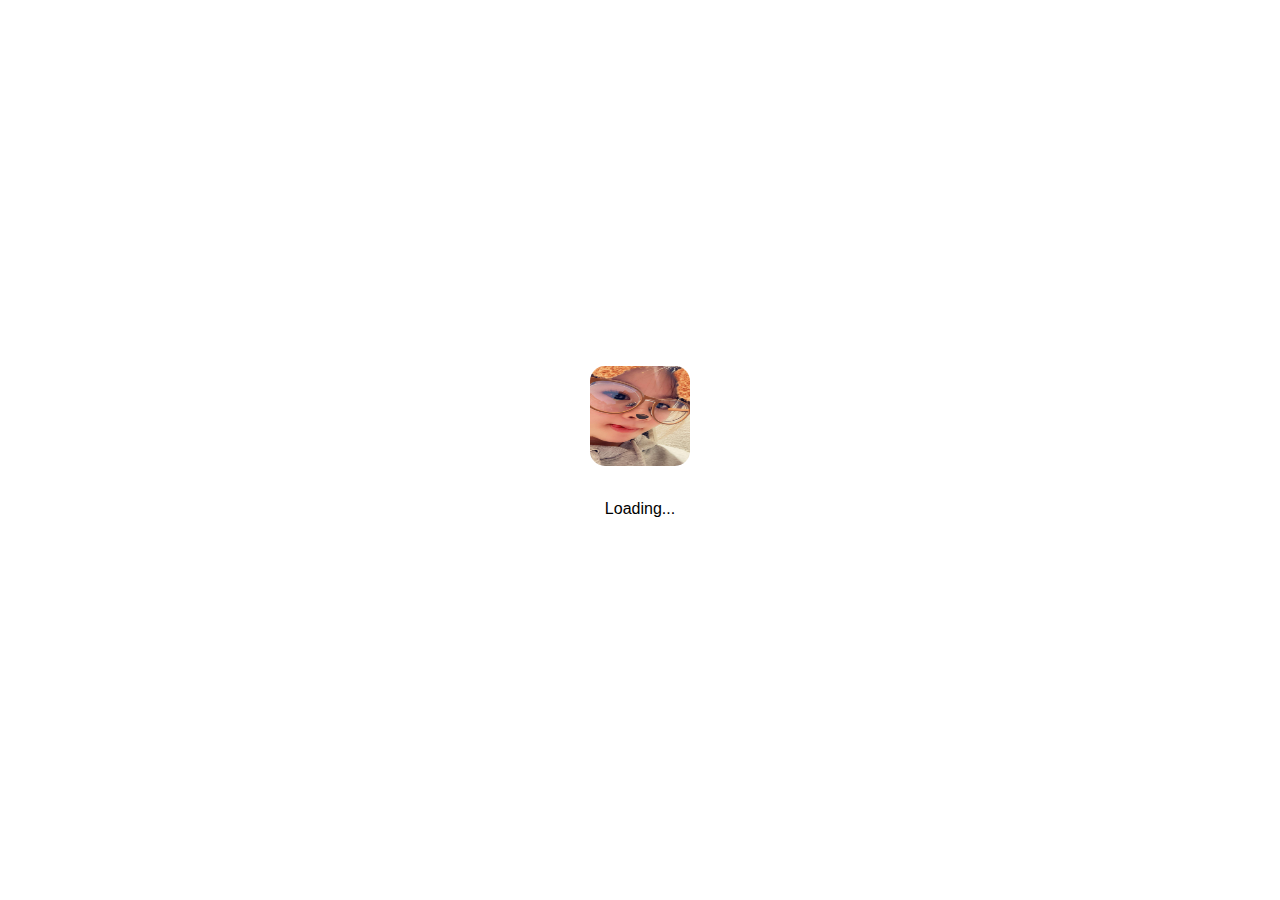
<file: index.html>
<!DOCTYPE html>
<html lang="en">
<head>
  <meta charset="UTF-8">
  <meta name="viewport" content="width=device-width, initial-scale=1.0">
  <title>Loading Screen</title>
  <link rel="stylesheet" href="style.css">
</head>
<body>
  <!-- Loading Screen -->
  <div id="loading-screen">
    <img src="start.jpg" alt="Loading Image" id="loading-image">
    <br>
    <p>Loading...</p>
  </div>

  <!-- Main Content -->
  <div id="main-content" class="hidden">
    <button id="begin-button">Begin</button>
  </div>

  <script src="script.js"></script>
</body>
</html>
</file>
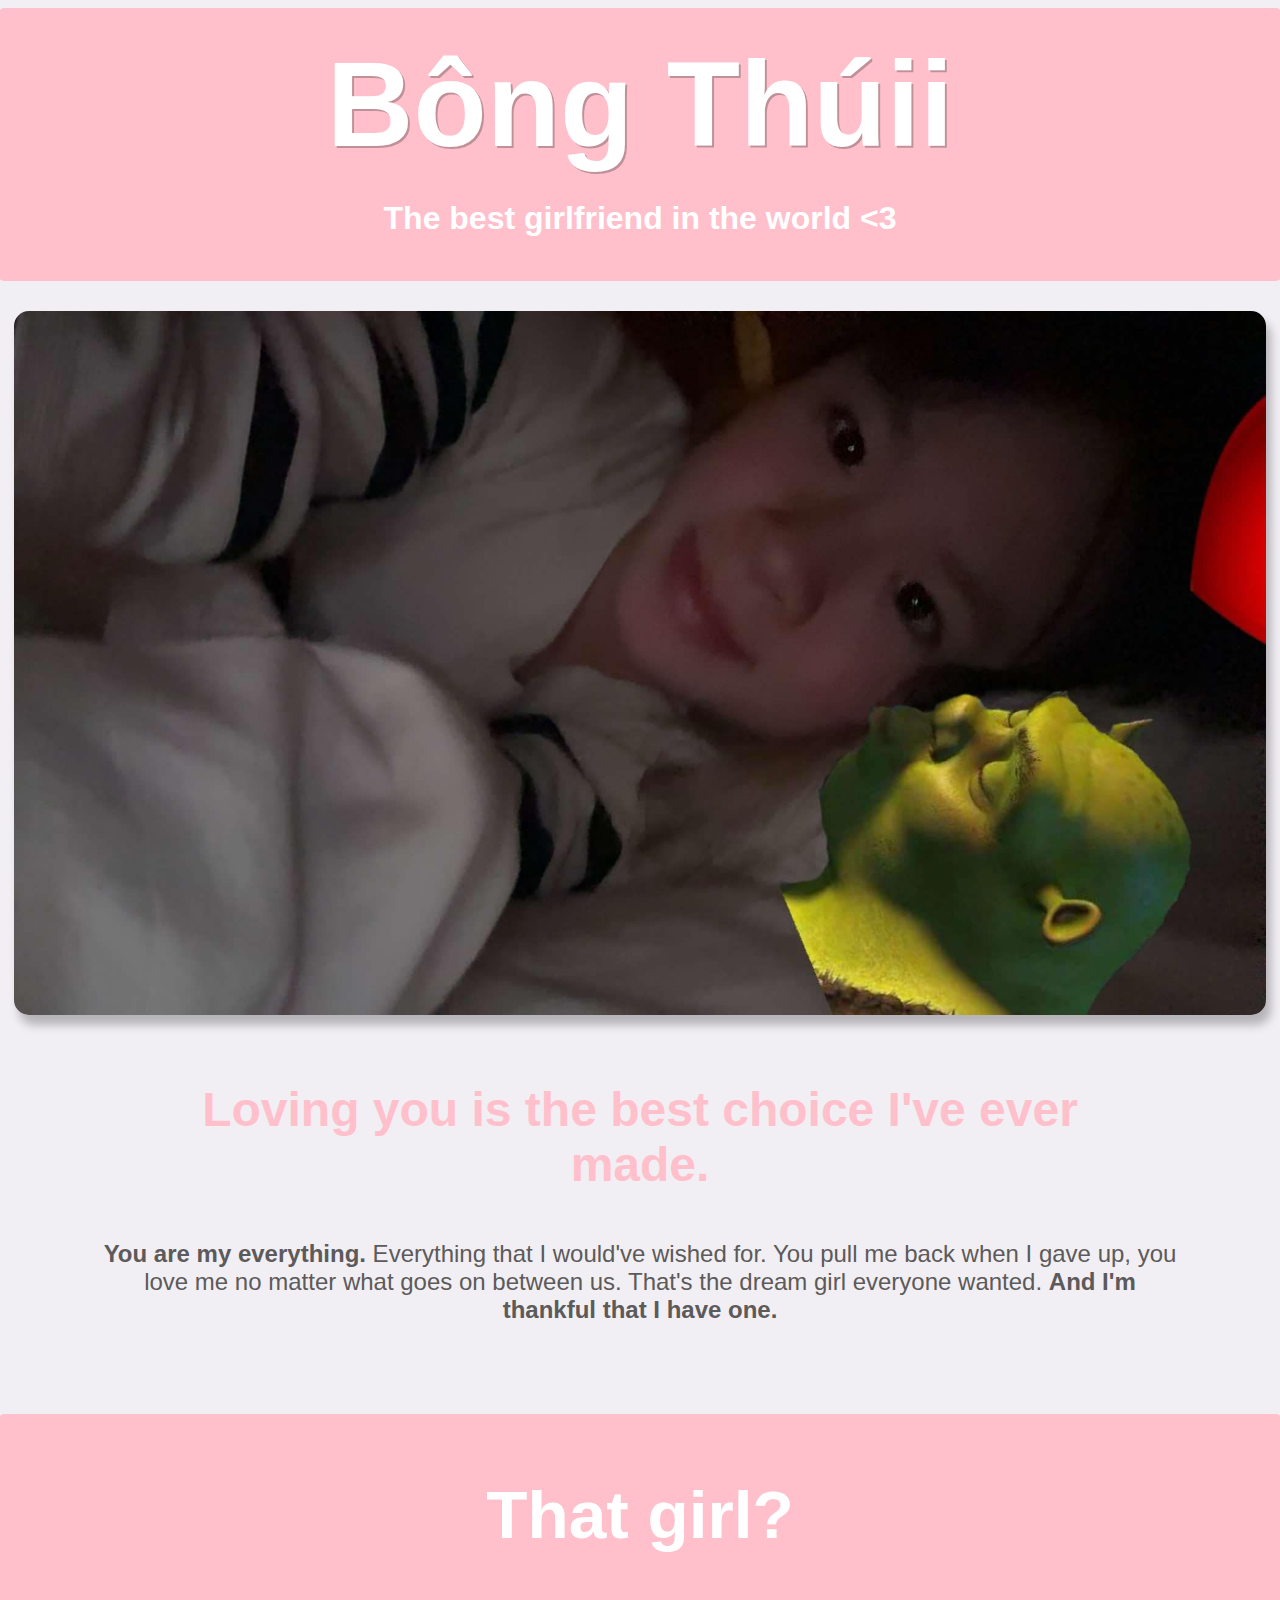
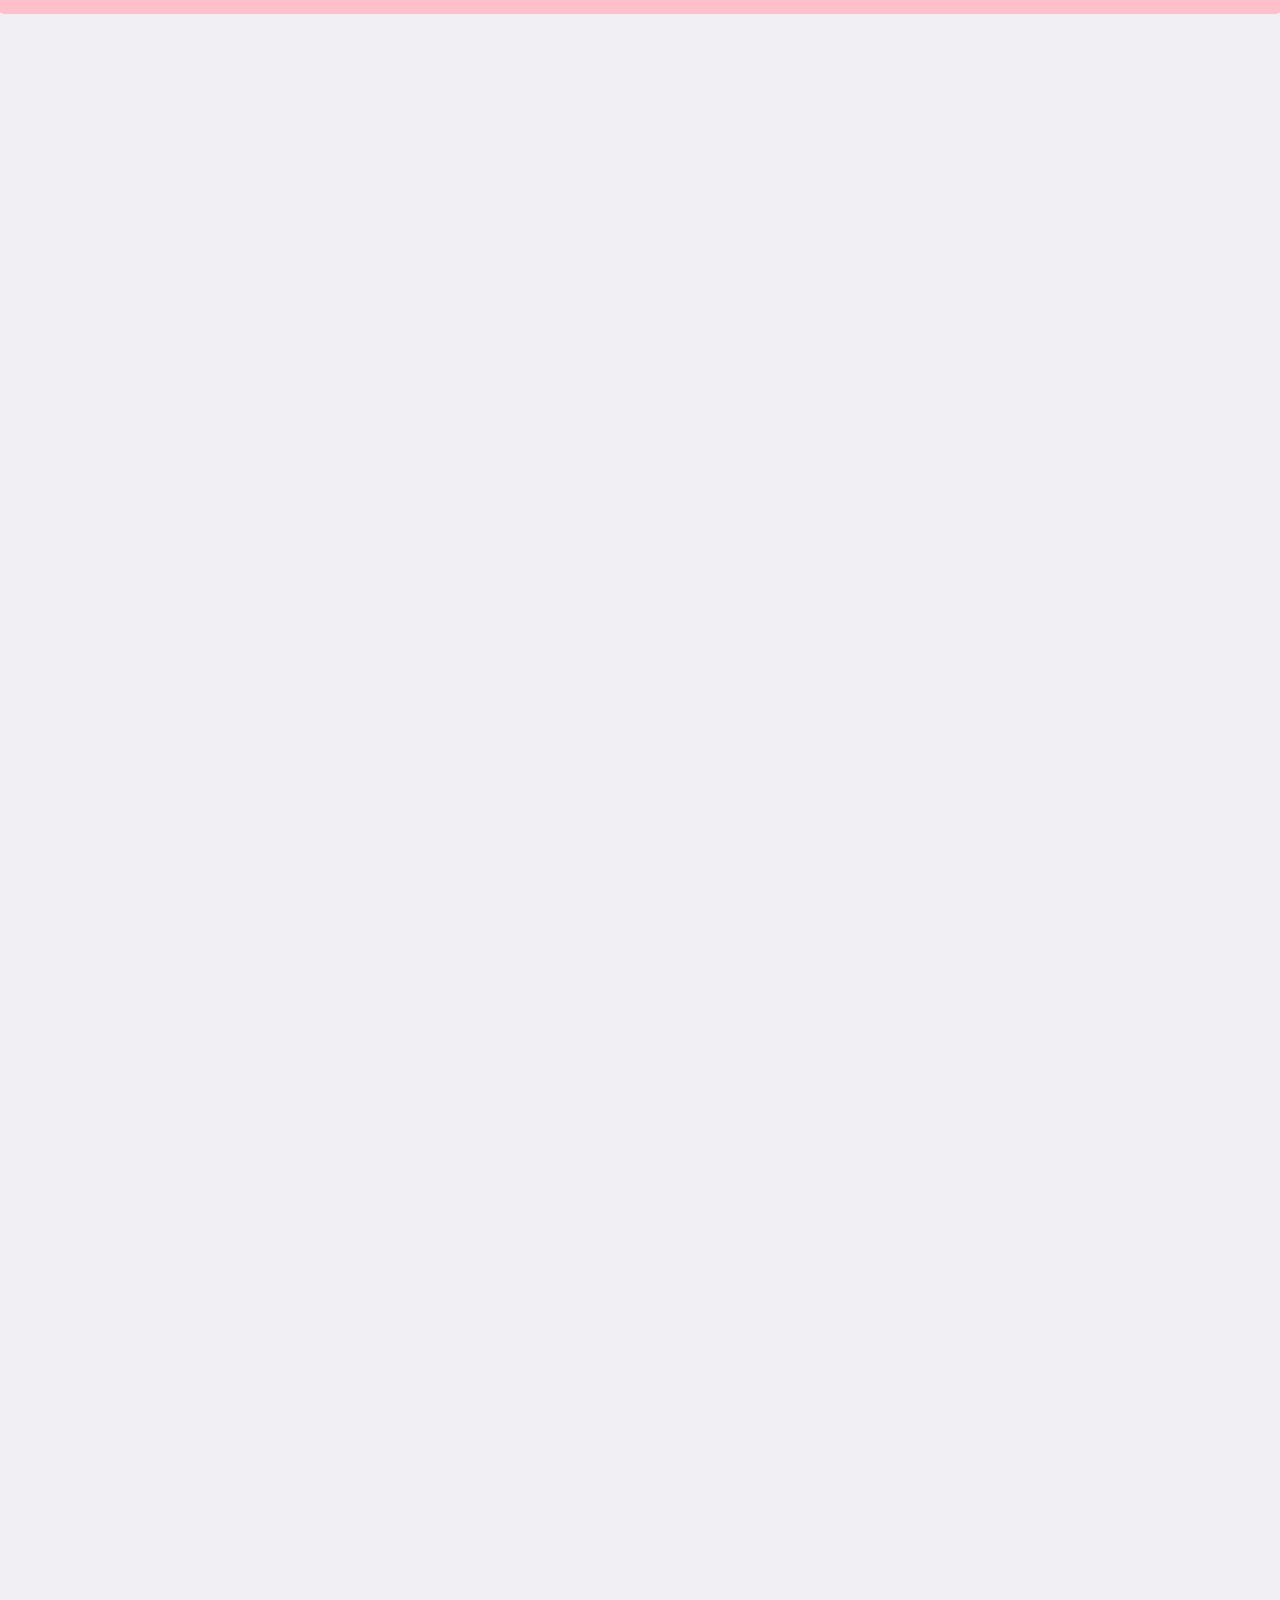
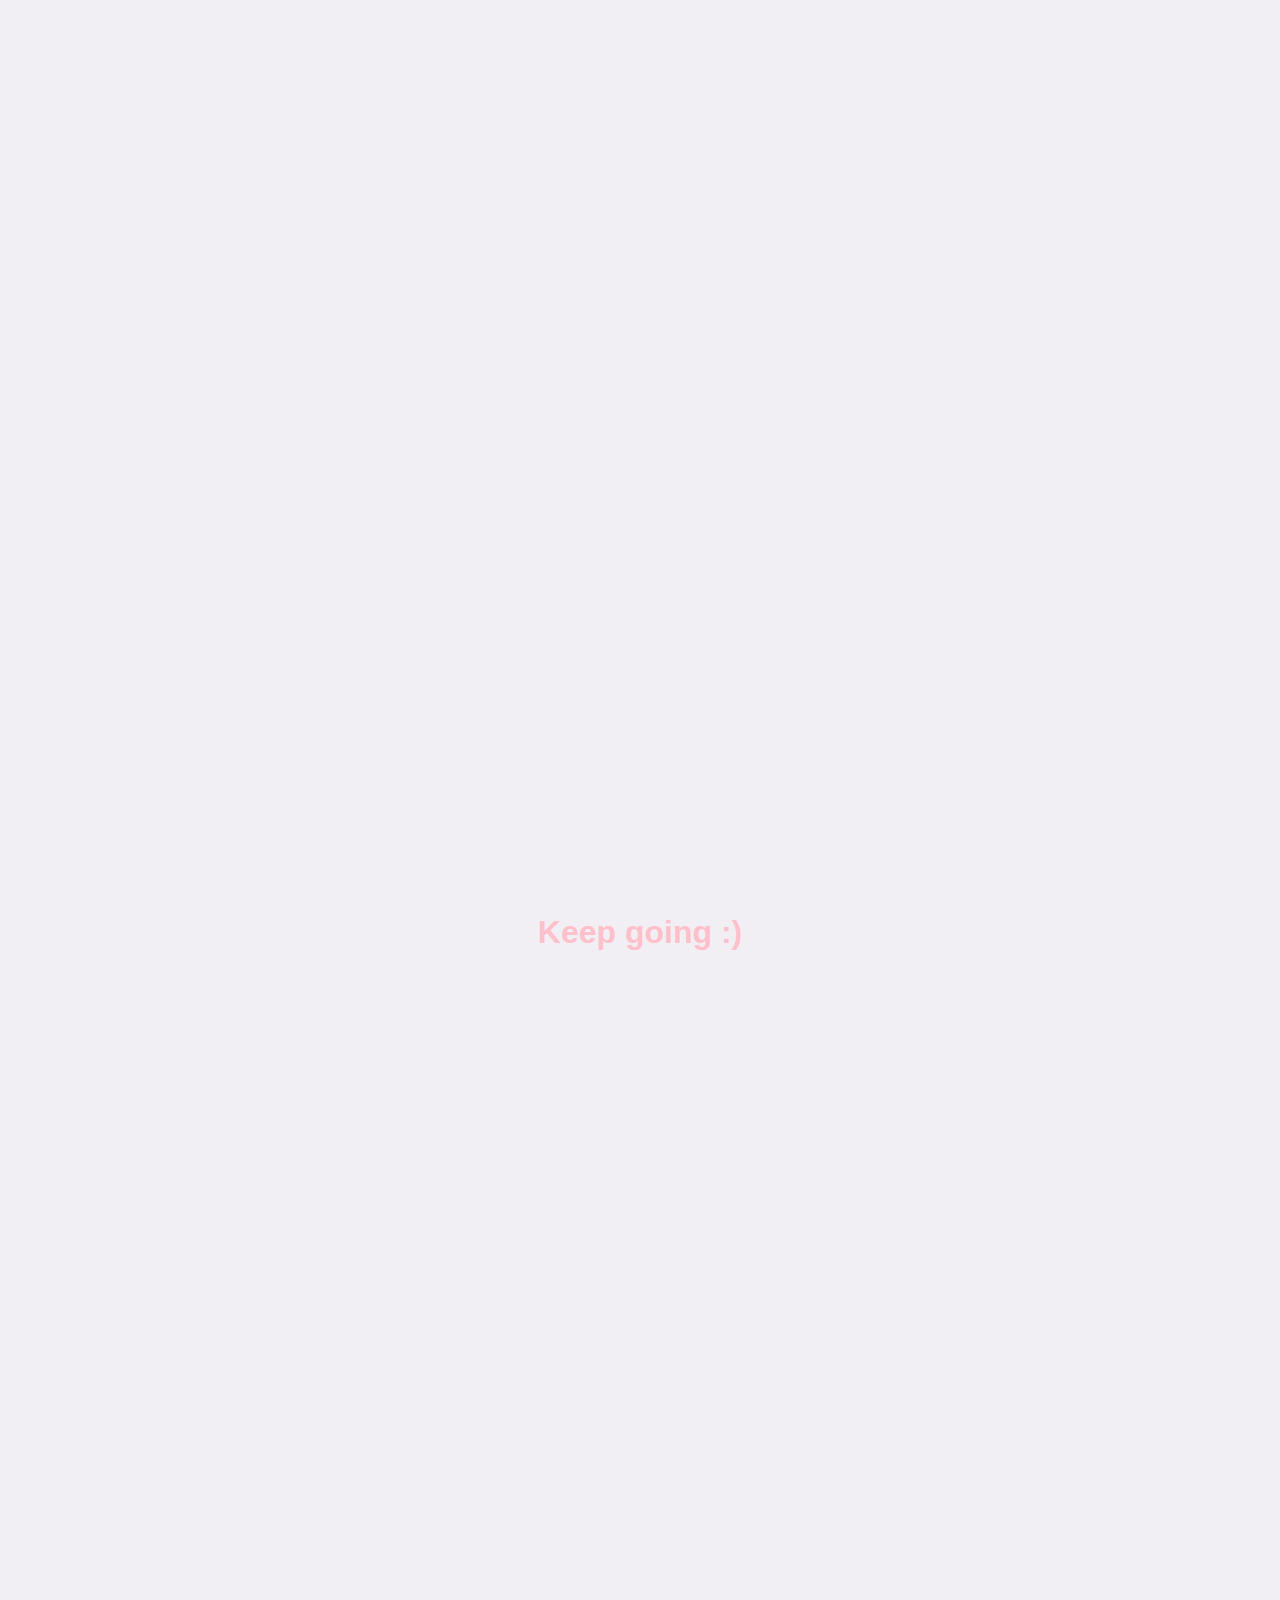
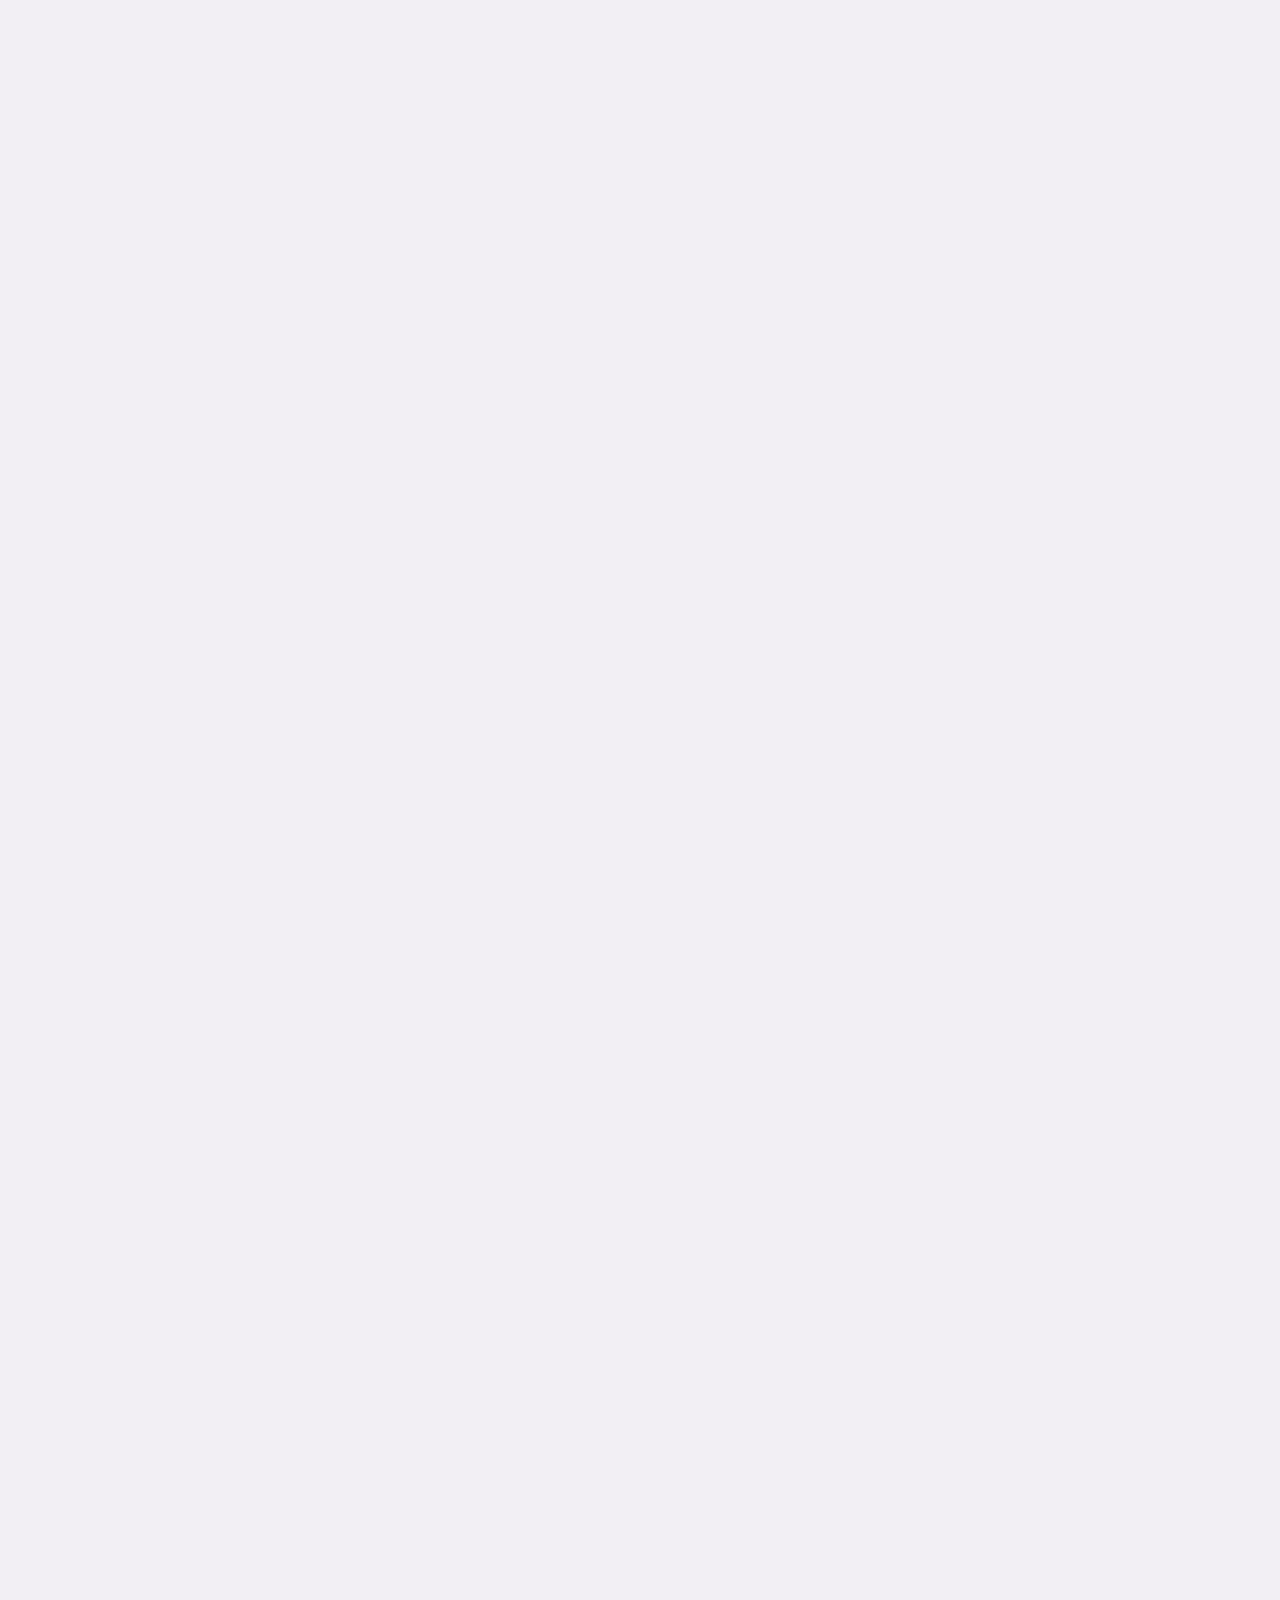
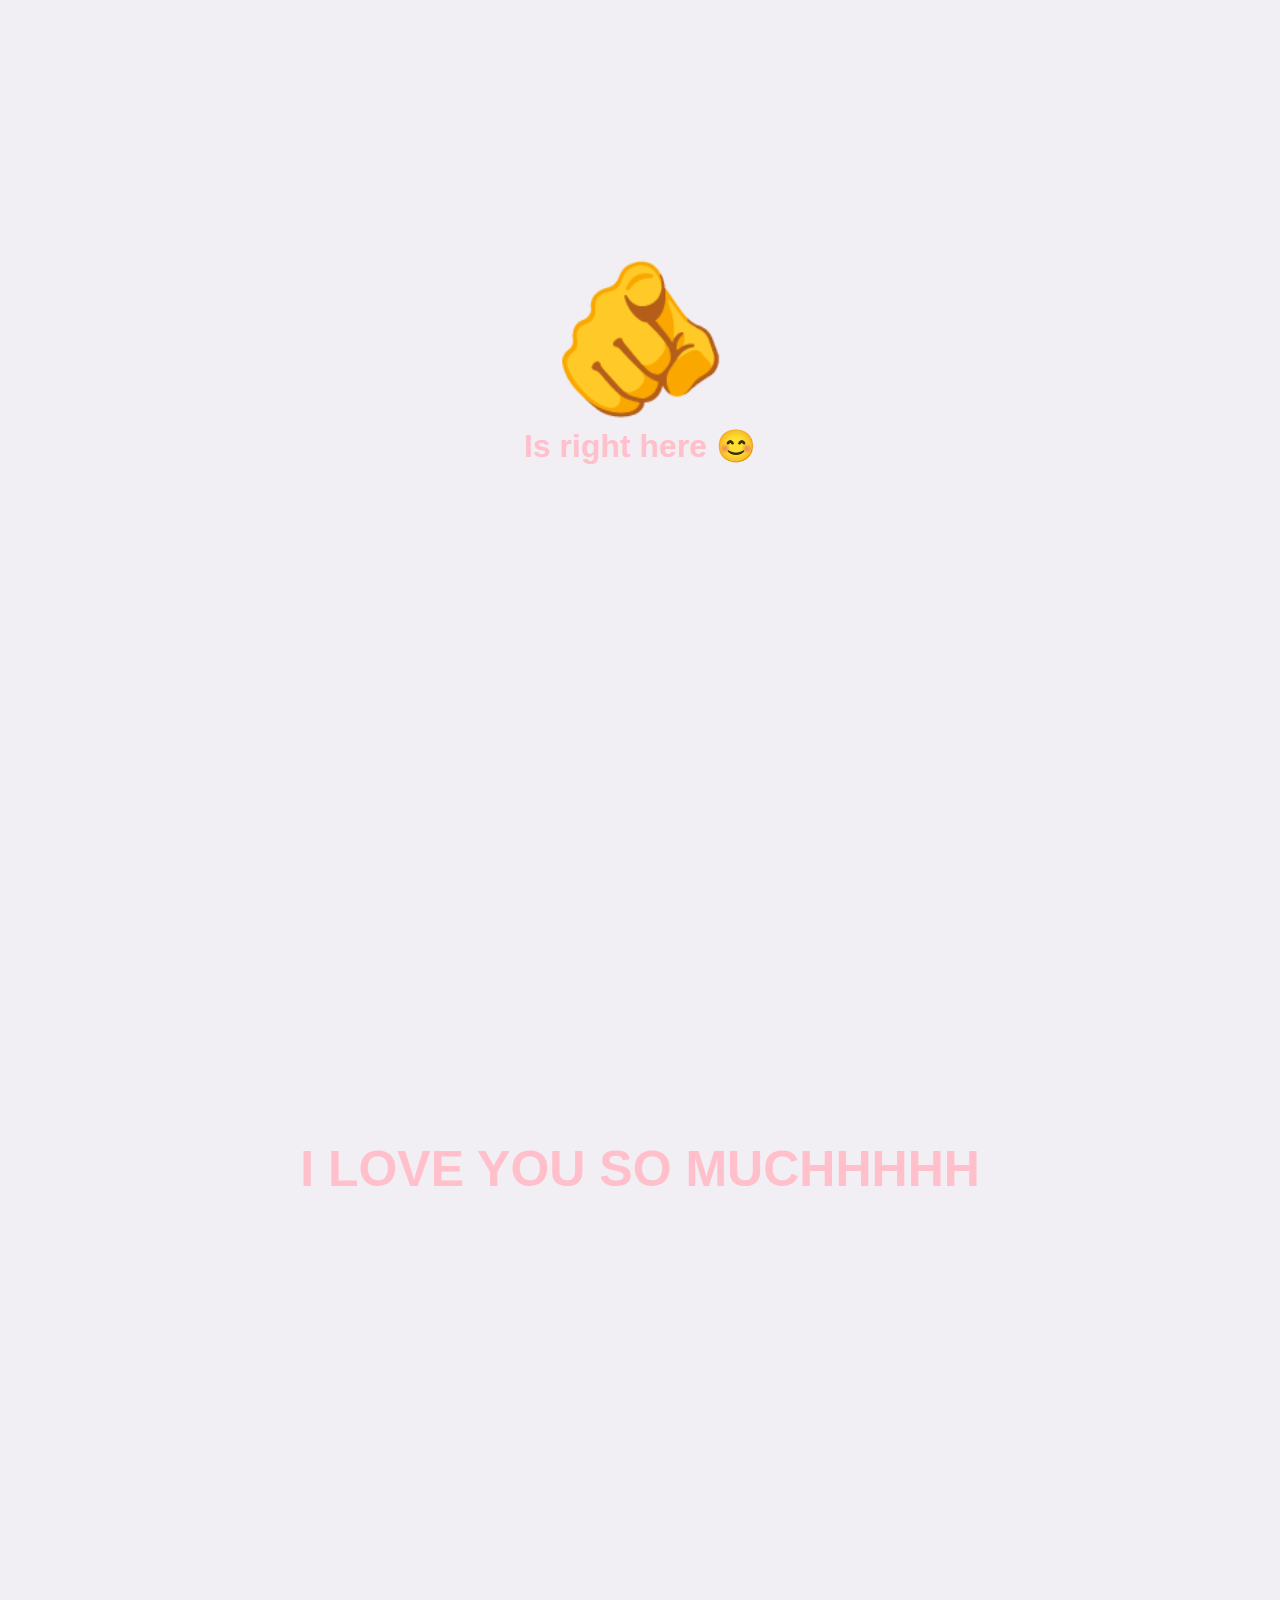
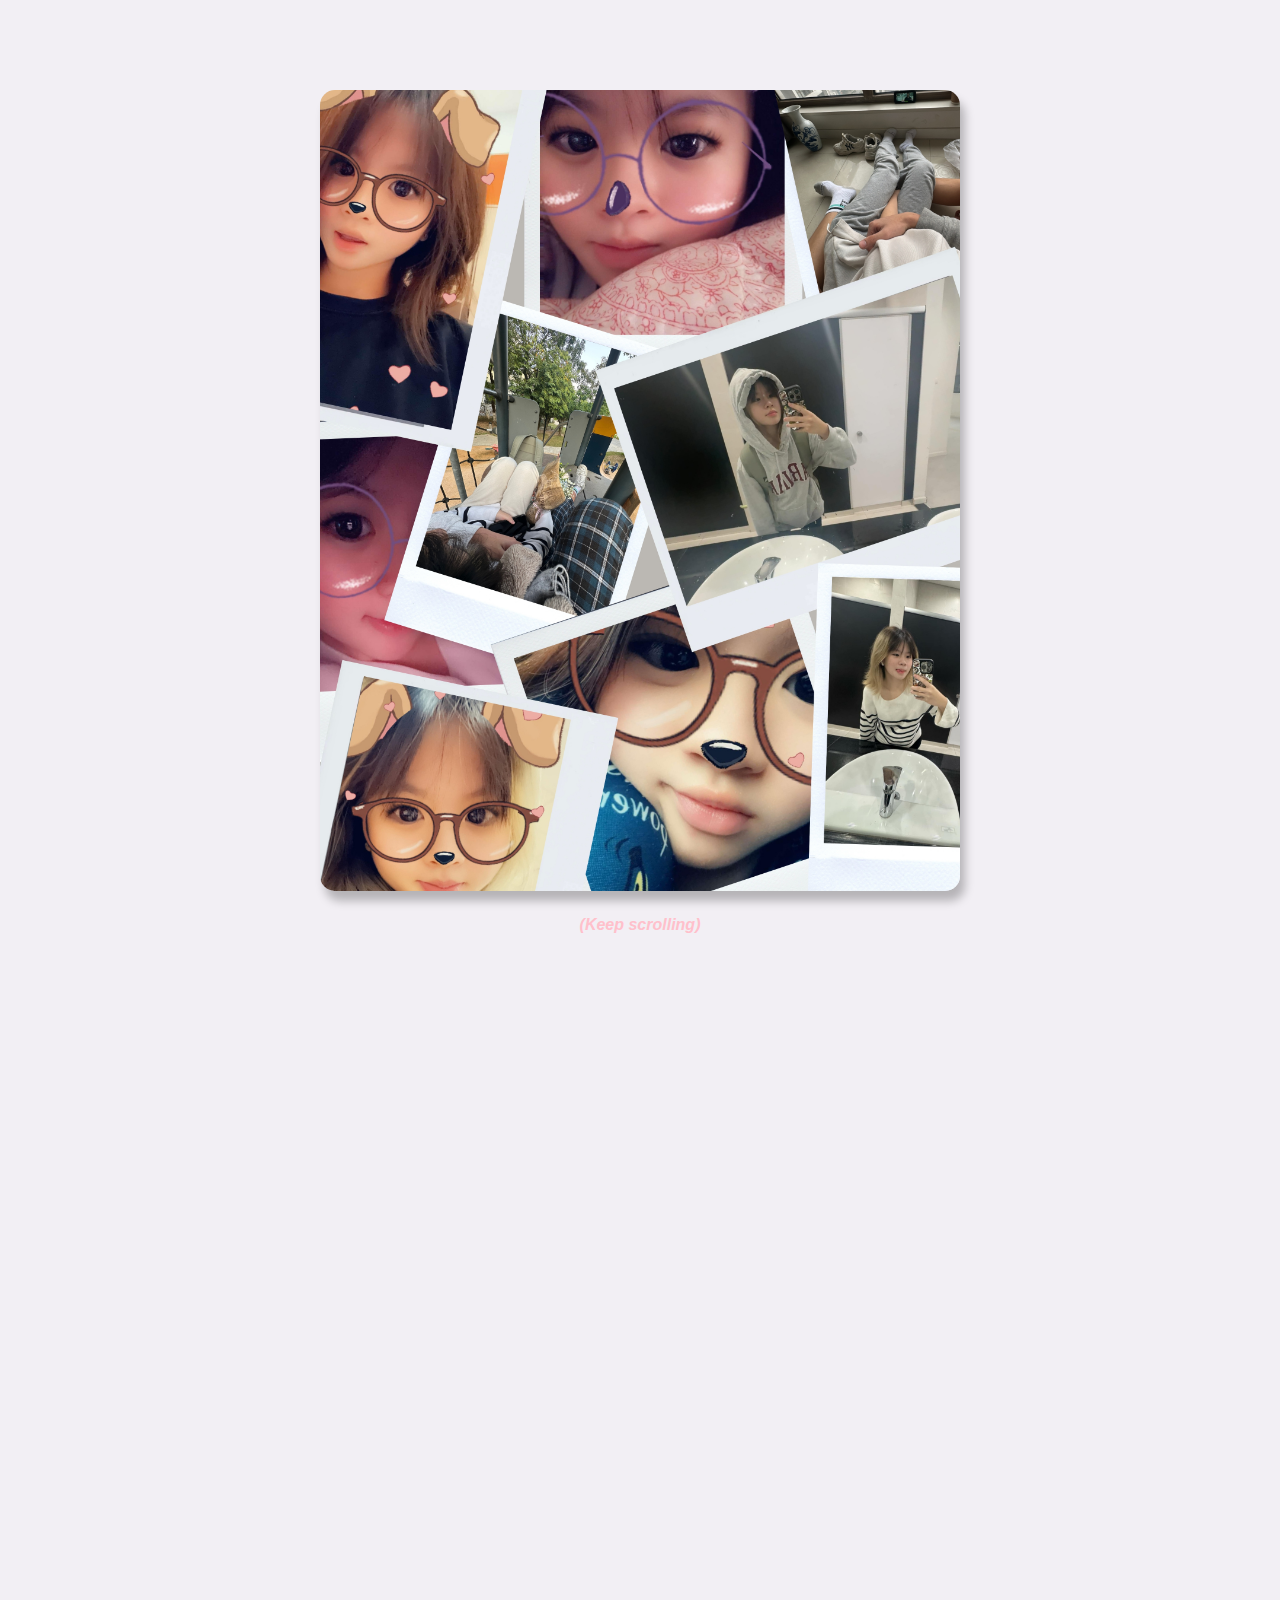
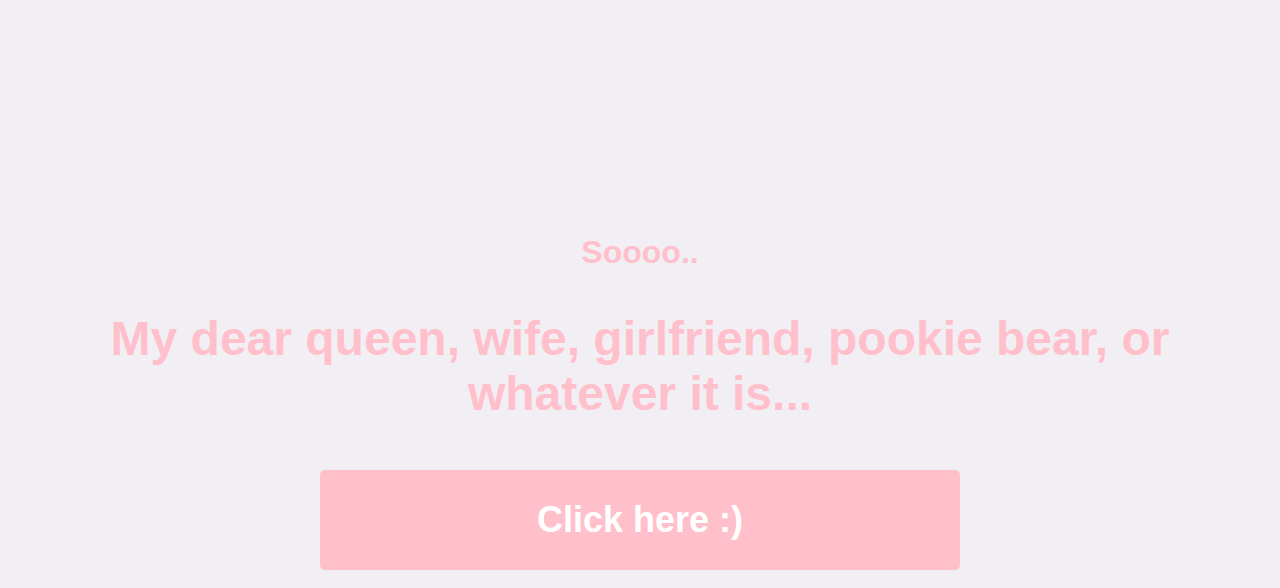
<file: index-fake.html>
<!DOCTYPE html>
<html lang="en">
<head>
    <meta charset="UTF-8">
    <meta name="viewport" content="width=device-width, initial-scale=1.0">
    <title>Bông Béooo</title>
    <link rel="stylesheet" href="styles.css">
</head>

<body>
    <div class="intro">
        <div class="header">
            <h1>Bông Thúii</h1>
            <h2>The best girlfriend in the world <3</h2>
        </div>
        <img class= "vid" src="vid.jpg" alt="mac beo">
        <div class="wow">
            <h3>Loving you is the best choice I've ever made.</h3>
            <p><strong>You are my everything.</strong> Everything that I would've wished for. You pull me back when I gave up, you love me no matter what goes on between us. That's the dream girl everyone wanted. <strong>And I'm thankful that I have one.</strong></p>
        </div>

        <button id="button" style="margin-top: 10vh;">
            <span class="replies"><strong>That girl?</strong></span>
            <span class="comment"><strong>Scroll down:)</strong></span>
        </button>

        <div style="color: pink;">
            <h2 class="gogogo">Keep going :)</h2>
            <h2 class="pointing">🫵</h2>
            <h2 style="margin: 0;">Is right here &#128522</h2>
            <h2 style="margin-top: 75vh; margin-bottom: 75v; font-size: 50px;">I LOVE YOU SO MUCHHHHH</h2>
            <img class= "pic1" src="pic1.jpg" alt="bong thui">
            <h4 style="margin-bottom: 100vh;"><i>(Keep scrolling)</i></h4>
            <h2>Soooo..</h2>
            <h2 style="font-size: 3em !important; padding-left: 4vw; padding-right: 4vw;">My dear queen, wife, girlfriend, pookie bear, or whatever it is...</h2>
            
            <button class="click">
                <a href="page-2.html" target="_blank" style="text-decoration: none !important; color: inherit;"><strong>Click here :)</strong></a>
            </button>
        </div>
    </div>
</body>
</html>
</file>
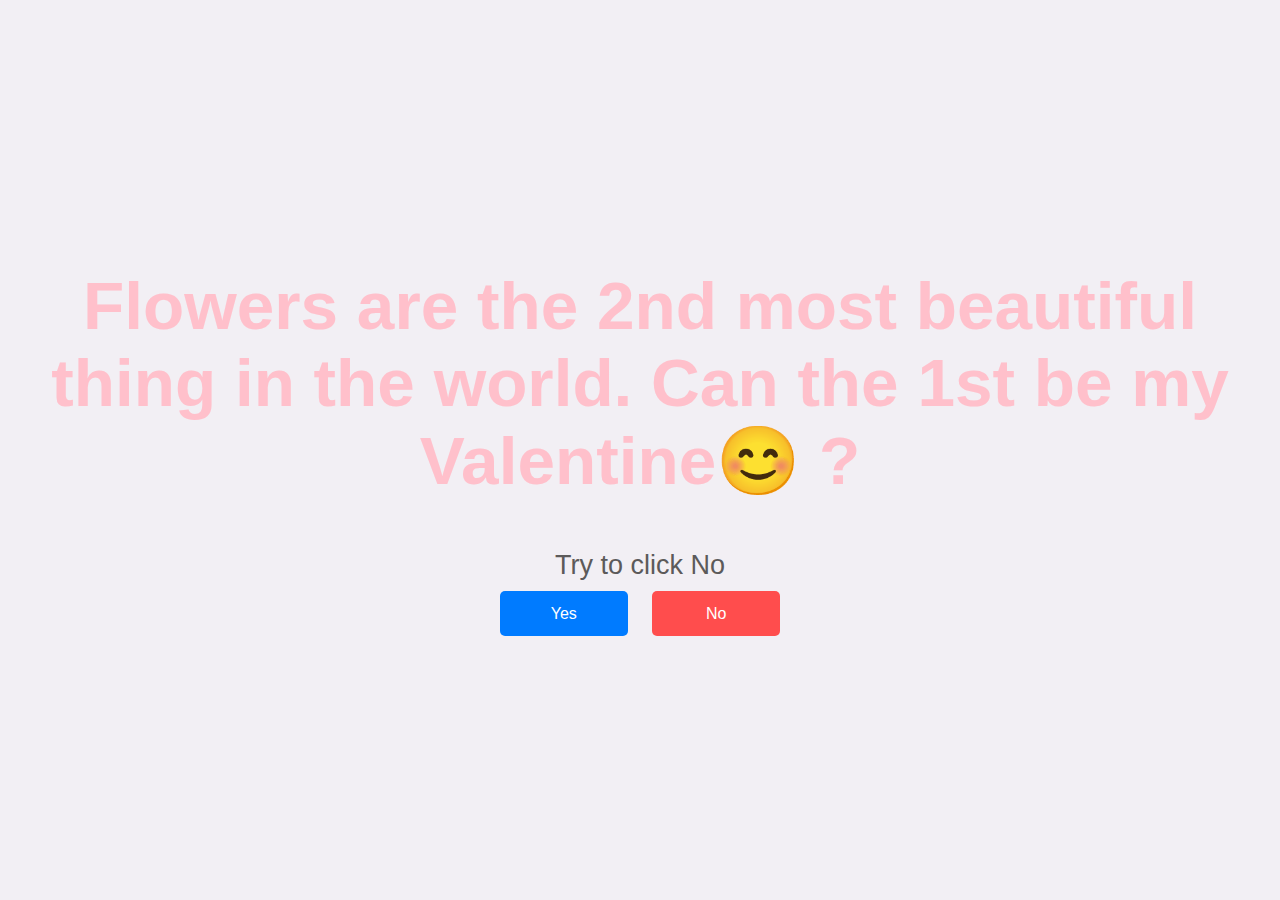
<file: page-2.html>
<!DOCTYPE html>
<html lang="en">
<head>
    <meta charset="UTF-8">
    <meta name="viewport" content="width=device-width, initial-scale=1.0">
    <title>Valentine Proposal</title>
    <link rel="stylesheet" href="styles.css">
</head>
<body>
    <div class="container">
        <h1 class-"proposal" style="font-size: 7.5vh; margin-bottom: 50px; color: pink; text-shadow: none !important;">Flowers are the 2nd most beautiful thing in the world. Can the 1st be my Valentine&#128522 ?</h1>
        <p class="no">Try to click No</p>
        <button id="yesButton">Yes</button>
        <button id="noButton">No</button>
    </div>

    <script src="bruh.js"></script>
</body>
</html>
</file>
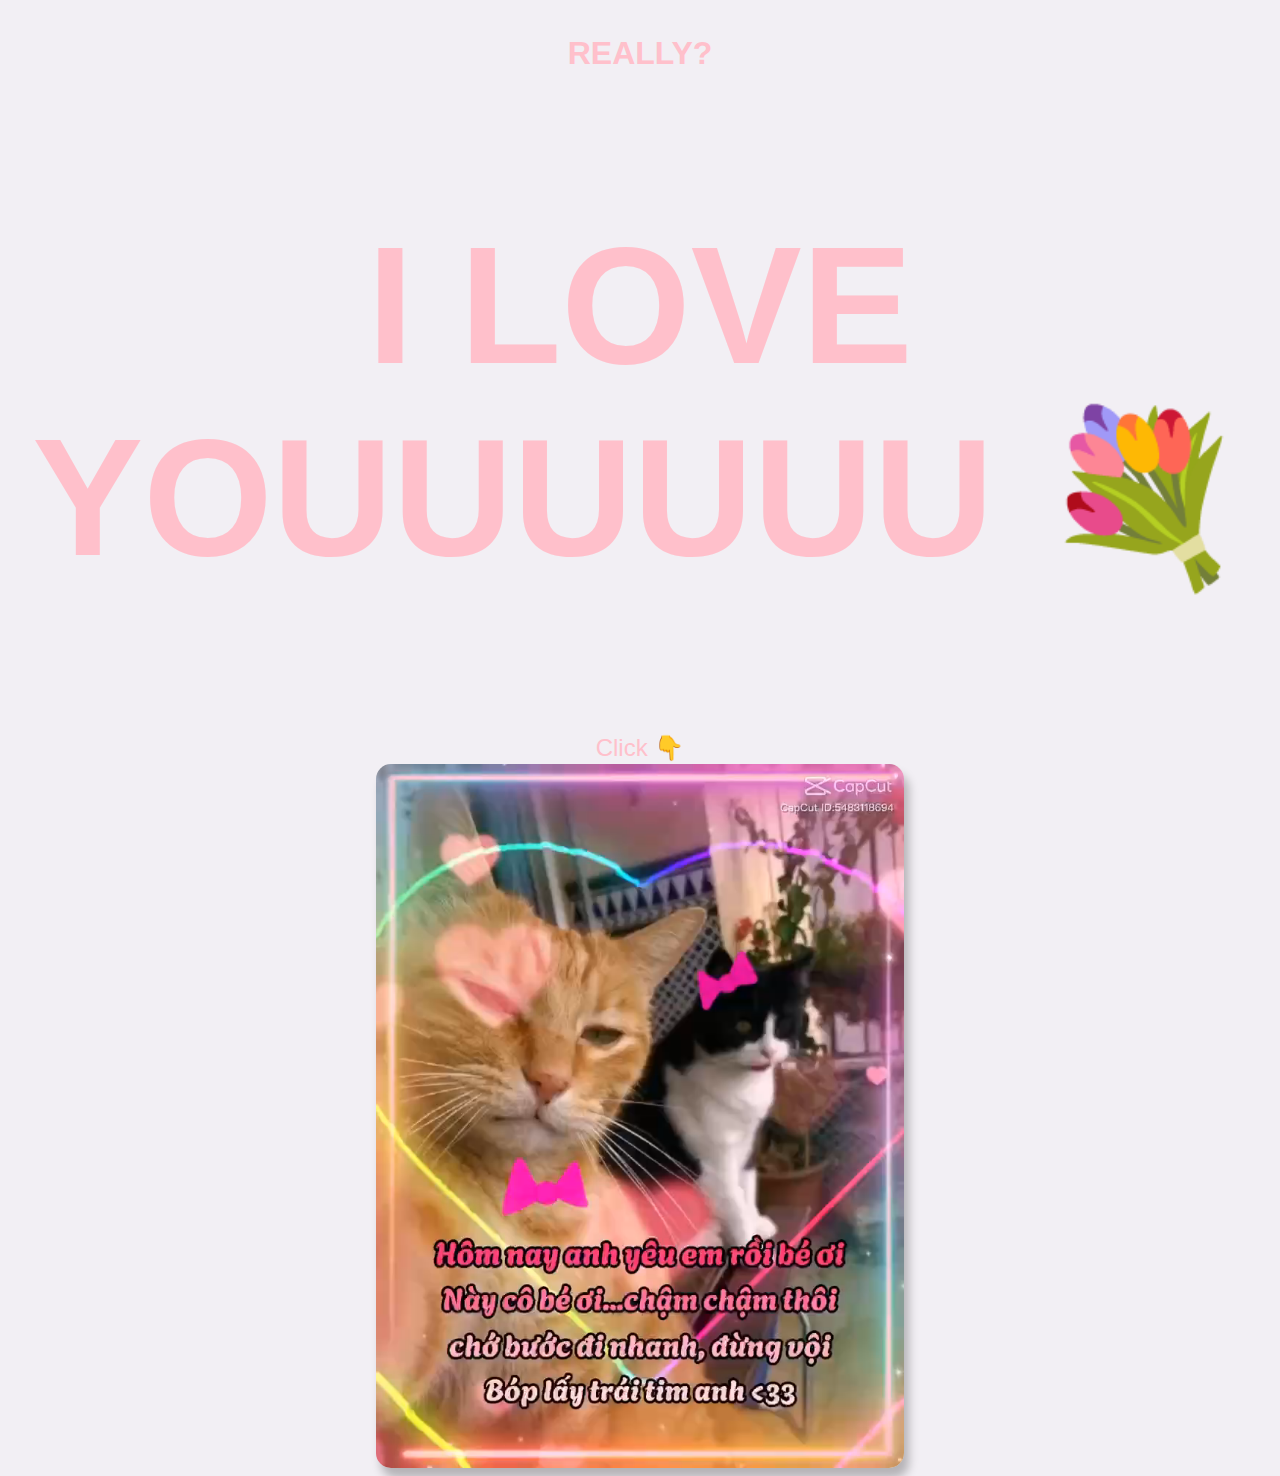
<file: page-3.html>
<!DOCTYPE html>
<html lang="en">
<head>
    <meta charset="UTF-8">
    <meta name="viewport" content="width=device-width, initial-scale=1.0">
    <title>I LOVE YOU</title>
    <link rel="stylesheet" href="styles.css">
</head>
<body style="color: pink !important;">
    <h2 style="margin-bottom: 0;">REALLY?</h2>
    <h2 style="font-size: 13vw;">I LOVE YOUUUUUU &#128144</h2>
    <p style="color: pink; margin: 0; margin-bottom: 2.5px;">Click &#128071</p>
    <video autoplay loop class="vid" style="margin: 0;">
        <source src="damn.mp4" type="video/mp4">
    </video>
</body>
</html>
</file>
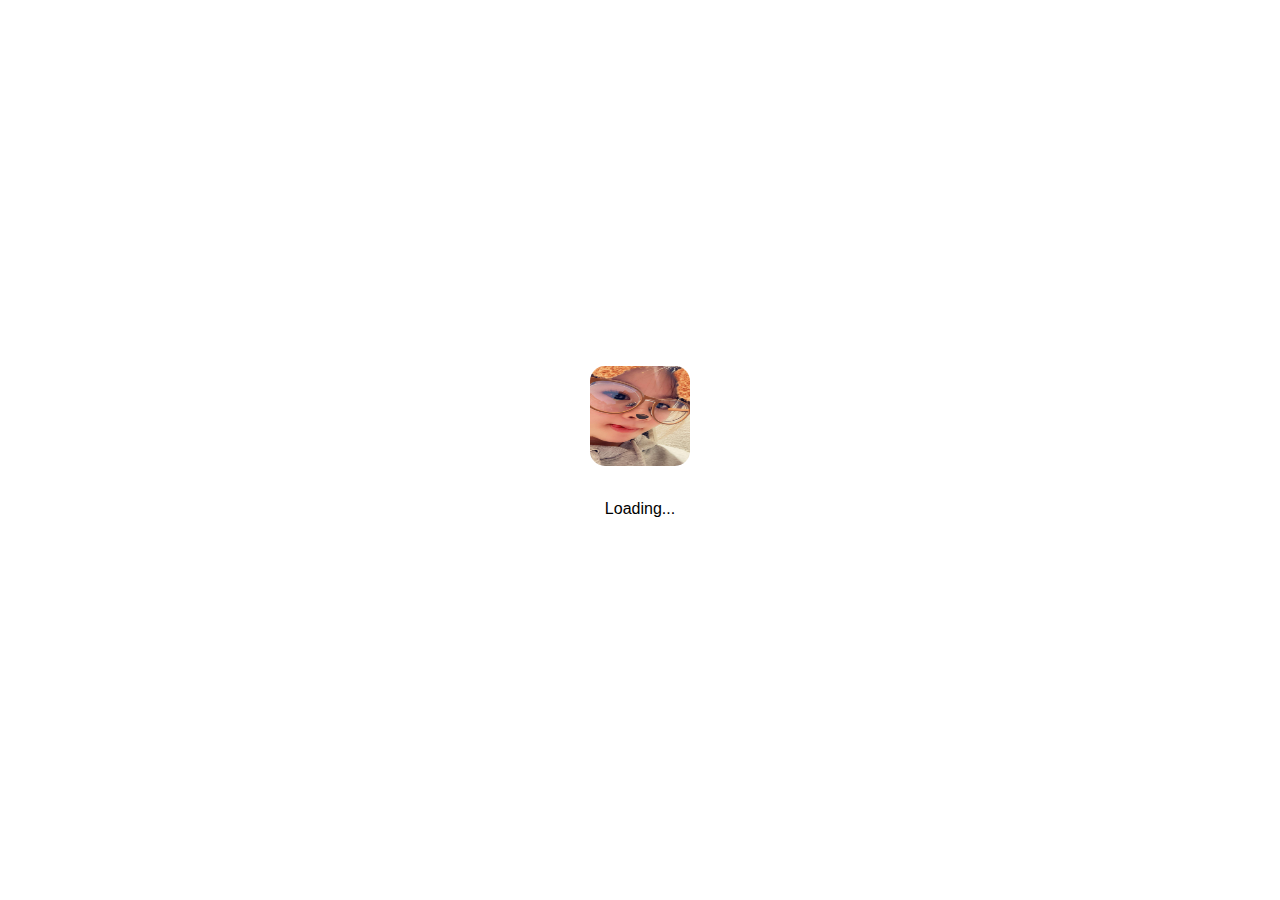
<file: yo.html>
<!DOCTYPE html>
<html lang="en">
<head>
  <meta charset="UTF-8">
  <meta name="viewport" content="width=device-width, initial-scale=1.0">
  <title>Loading Screen</title>
  <link rel="stylesheet" href="style.css">
</head>
<body>
  <!-- Loading Screen -->
  <div id="loading-screen">
    <img src="start.jpg" alt="Loading Image" id="loading-image">
    <br>
    <p>Loading...</p>
  </div>

  <!-- Main Content -->
  <div id="main-content" class="hidden">
    <button id="begin-button">Begin</button>
  </div>

  <script src="script.js"></script>
</body>
</html>
</file>
<file: style.css>
/* General Styles */
body {
    margin: 0;
    padding: 0;
    display: flex;
    justify-content: center;
    align-items: center;
    height: 100vh;
    background-color: #f0f0f0;
    font-family: Arial, sans-serif;
}
  
/* Loading Screen */
#loading-screen {
    position: fixed;
    top: 0;
    left: 0;
    width: 100%;
    height: 100%;
    background-color: white;
    display: flex;
    justify-content: center;
    align-items: center;
    flex-direction: column;
    z-index: 1000;
}
  
#loading-image {
    width: 100px;
    height: 100px;
    animation: spin 2s linear infinite;
    border-radius: 15px;
    object-fit: fill !important;
}
  
@keyframes spin {
    0% { transform: rotate(0deg); }
    100% { transform: rotate(360deg); }
}
  
/* Main Content */
#main-content {
    text-align: center;
}
  
#begin-button {
    background-color: pink;
    color: white;
    border: none;
    padding: 15px 30px;
    font-size: 18px;
    cursor: pointer;
    border-radius: 5px;
    transition: background-color 0.3s ease;
}
  
#begin-button:hover {
    background-color: #ff69b4;
}
  
/* Hidden Class */
.hidden {
    display: none;
}
</file>
<file: styles.css>
body {
    display: flex;
    flex-direction: column;
    justify-content: center;
    align-items: center;
    text-align: center !important;
    background-color: #f2eff4;
    font-family: 'poppins', sans-serif;
}

h1 {
    font-size: 7.5em;
    color: #ffffff;
    text-shadow: rgba(0, 0, 0, 0.25) 2px 2px;
    margin: 0;
    margin-top: 1vh;
}

.wow {
    padding: 0px;
    color: pink !important;
    border-radius: 5px !important;
    margin: 25px !important;
    margin-bottom: 0;
}

h3 {
    padding-left: 10vw;
    padding-right: 10vw;
}

h2 {
    font-size: 2em;
}

.header {
    background-color: pink;
    padding: 2vh;
    color: #ffffff !important;
    border-radius: 5px !important;
}

h3 {
    font-size: 3em !important;
}

button {
    height: 5vh;
    width: 10vw;
    align-items: center;
    justify-content: center;
    font-size: 100%;
    cursor: pointer;
    border: none;
    background-color: #007bff;
    color: white;
    border-radius: 5px;
    transition: background-color 0.3s;
    margin: 10px;
}

p {
    font-size: 1.5em;
    color: rgb(92, 90, 90);
    padding-left: 6vw;
    padding-right: 6vw;
}

button:hover {
    background-color: #0056b3;
}

#noButton {
    background-color: #ff4d4d;
}

#noButton:hover {
    background-color: #ff1a1a;
}

.vid {
    height: 55vw;
    margin: 15px;
    margin-top: 30px;
    border-radius: 15px !important;
    transition: transform 0.3s;
    box-shadow: 5px 10px 10px rgba(0, 0, 0, 0.25);
}

.vid:hover{
    transform: scale(1.05);
    transition: transform 0.3s;
}

.pointing {
    font-size: 150px !important;
    margin: 0;
}

#chart {
    width: 100%;
    height: 500px;
}

.gogogo {
    margin-top: 2500px;
    margin-bottom: 2500px;
}

#button {
    display: flex;
    flex-direction: column;
    justify-content: center;
    align-items: center;
    text-align: center !important;
    width: 100%;
    height: 200px;
    border-radius: 5px !important;
    transition: transform 0.3s;
    background-color: pink !important;
    color: white;
    font-size: 7.5vh;
    margin-left: 0;
    margin-right: 0;
}

#button:hover{
    transform: scale(1.01);
    transition: transform 0.3s;
    box-shadow: 5px 10px 10px rgba(0, 0, 0, 0.25);
    background-color: #ffffff !important;
    color: pink !important;
}

#button .comment {
    display: none;
}
  
#button:hover .replies {
    display: none;
}
  
#button:hover .comment {
    display: inline;
    color: pink !important;
}

.pic1 {
    height: auto;
    width: 50%;
    border-radius: 15px;
    margin-top: 50vh;
    box-shadow: 5px 10px 10px rgba(0, 0, 0, 0.25);
}

img:hover {
    /* Start the shake animation and make the animation last for 0.5 seconds */
    animation: shake 0.5s;
  
    /* When the animation is finished, start again */
    animation-iteration-count: infinite;
}

@keyframes shake {
    0% { transform: translate(1px, 1px) rotate(0deg); }
    10% { transform: translate(-1px, -2px) rotate(-1deg); }
    20% { transform: translate(-3px, 0px) rotate(1deg); }
    30% { transform: translate(3px, 2px) rotate(0deg); }
    40% { transform: translate(1px, -1px) rotate(1deg); }
    50% { transform: translate(-1px, 2px) rotate(-1deg); }
    60% { transform: translate(-3px, 1px) rotate(0deg); }
    70% { transform: translate(3px, 1px) rotate(-1deg); }
    80% { transform: translate(-1px, -1px) rotate(1deg); }
    90% { transform: translate(1px, 2px) rotate(0deg); }
    100% { transform: translate(1px, -2px) rotate(-1deg); }
}

button.click {
    width: 50%;
    height: 100px;
    border-radius: 5px !important;
    transition: transform 0.3s;
    background-color: pink !important;
    color: white;
    font-size: 4vh;
    margin-left: 0;
    margin-right: 0;
}

.container {
    margin-top: 250px;
}

.no {
    margin: 0px;
    font-size: 3vh;
}

.proposal {
    margin-bottom: 1vh;
}
</file>
